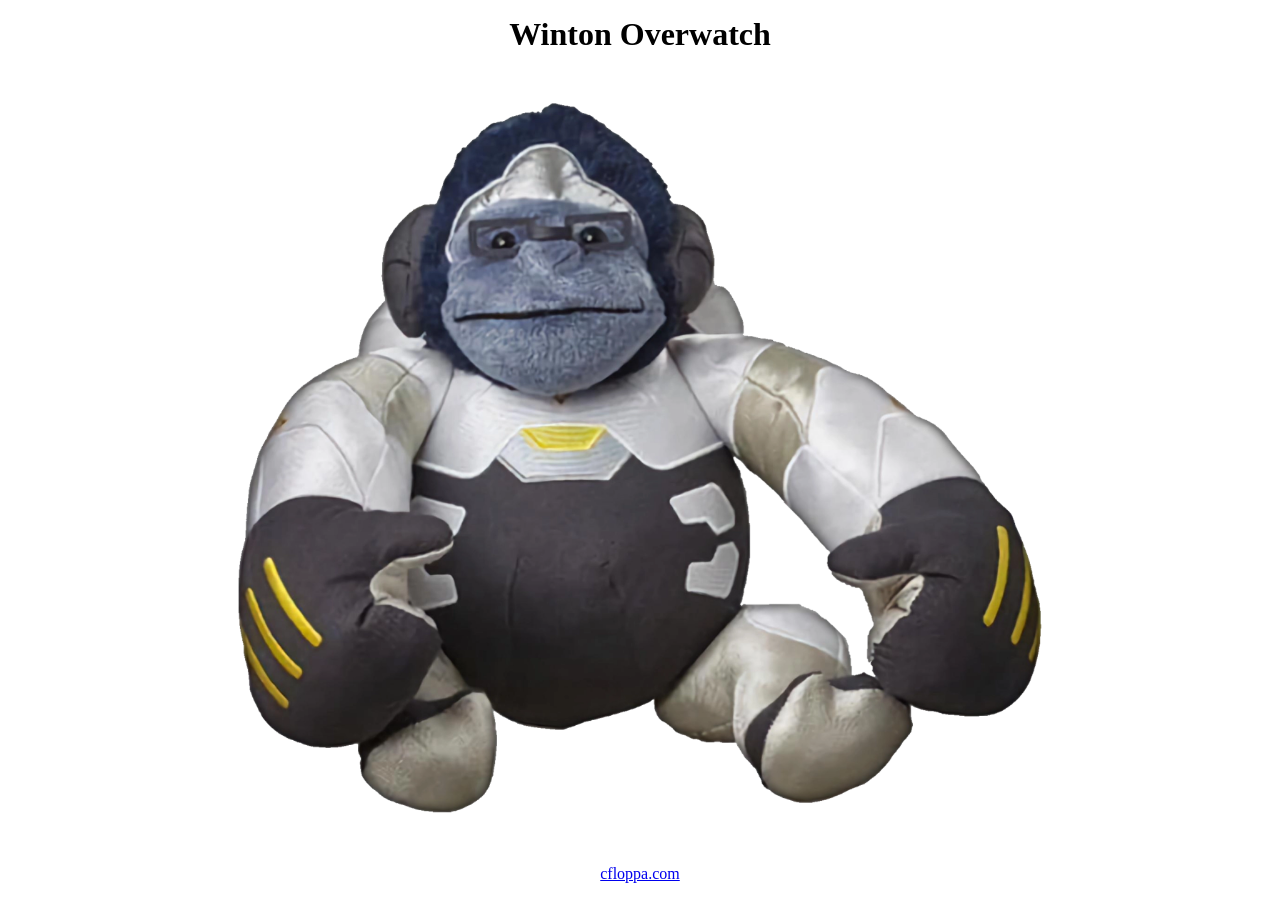
<file: index.html>
<!DOCTYPE html>
<html lang="en">
<head>
    <meta charset="UTF-8">
    <meta name="viewport" content="width=device-width, initial-scale=1.0">

    <!-- Primary Metatags -->
    <title>Winton Overwatch</title>
    <link rel="icon" href="favicon.ico">
    <meta name="title" content="Winton Overwatch">
    <meta name="description" content="Winton Overwatch">

    <!-- Open Graph / Facebook -->
    <meta property="og:site_name" content="Winton Overwatch">
    <meta property="og:type" content="website">
    <meta property="og:url" content="https://wintonoverwatch.com/">
    <meta property="og:title" content="Winton Overwatch">
    <meta property="og:description" content="Winton Overwatch">
    <meta property="og:image" content="https://wintonoverwatch.com/winton.png">

    <!-- X: The Everything App (Blaze Your Glory) -->
    <meta property="twitter:card" content="summary_large_image">
    <meta property="twitter:url" content="https://wintonoverwatch.com/">
    <meta property="twitter:title" content="Winton Overwatch">
    <meta property="twitter:description" content="Winton Overwatch">
    <meta property="twitter:image" content="https://wintonoverwatch.com/winton.png">
</head>
<body>
    <h1>Winton Overwatch</h1>

    <img src="winton.webp" alt="winton overwatch">

    <a href="https://cfloppa.com" rel="noopener noreferrer">cfloppa.com</a>

    <style>
        :root {
            color-scheme: light dark;
        }
        @-moz-document unobservable-document() {
            :root {
                color-scheme: light dark;
            }
        }
        @media (prefers-color-scheme: light) {
          a { background-color: white; }
        }
        @media (prefers-color-scheme: dark) {
          a { background-color: Canvas; }
        }

        html, body {
            margin: 0;
            padding: 0;
            border: none;

            height: 100svh;
            width: 100svw;

            overflow: hidden;

            display: flex;
            flex-direction: column;
            align-items: center;
            justify-content: center;
        }

        img {
            max-width: 90%;
            max-height: 90%;
            z-index: 3;

            user-select: none;
            animation: rotate 630s infinite linear alternate;
        }

        h1, a {
            text-align: center;
            margin: 0;
            z-index: 3;
        }

        a {
            padding: 0.1em 0.2em;
            border-radius: 4px;
        }

        @keyframes rotate {
            from {
                rotate: 0deg;
                transform: scale(100%);
            }

            to {
                rotate: 360deg;
                transform: scale(200%);
            }
        }

        img.winton-spawn {
            position: absolute;
            animation: forwards linear;
            pointer-events: none;
            z-index: 1;
        }

        img.winton-spawn.golden {
            filter: sepia(1) saturate(3) hue-rotate(15deg) brightness(1.1) contrast(1.1);
            z-index: 2;
        }

        @keyframes spawn-fly {
            from {
                bottom: -256px;
                rotate: 0deg;
            }

            to {
                bottom: 100%;
                rotate: 360deg;
            }
        }

        @keyframes spawn-fly-counter {
            from {
                bottom: -128px;
                rotate: 360deg;
            }

            to {
                bottom: 100%;
                rotate: 0deg;
            }
        }
    </style>

    <script>
        function randomInt(min, max) {
            return min + Math.floor(Math.random() * (max - min));
        }

        function spawnWinton() {
            const img = document.createElement('img');
            img.className = 'winton-spawn';
            img.src = "winton.png";
            img.alt = 'winton overwatch (again)';
            img.setAttribute('aria-hidden', 'true');

            img.style.animationName = Math.random() < 0.5
                ? 'spawn-fly'
                : 'spawn-fly-counter'

            let size;

            if (Math.random() < 0.001) {
                img.classList.add('golden');
                size = 128;
            } else {
                size = randomInt(32, 128);
            }

            img.style.width = size + 'px';
            img.style.height = size + 'px';


            img.style.left = randomInt(0, window.innerWidth - size) + 'px';

            const speed = randomInt(10, 30);

            img.style.animationDuration = `${speed}s`;

            document.body.appendChild(img);

            setTimeout(() => img.remove(), speed * 1000);
        }

        function scheduleNextWinton(secondsTill) {
            setTimeout(() => {
                spawnWinton();

                if (secondsTill <= 0.25) {
                    setInterval(spawnWinton, 250);
                } else {
                    scheduleNextWinton(secondsTill * 0.95);
                }
            }, secondsTill * 1000)
        }

        scheduleNextWinton(5);
    </script>
</body>
</html>
</file>
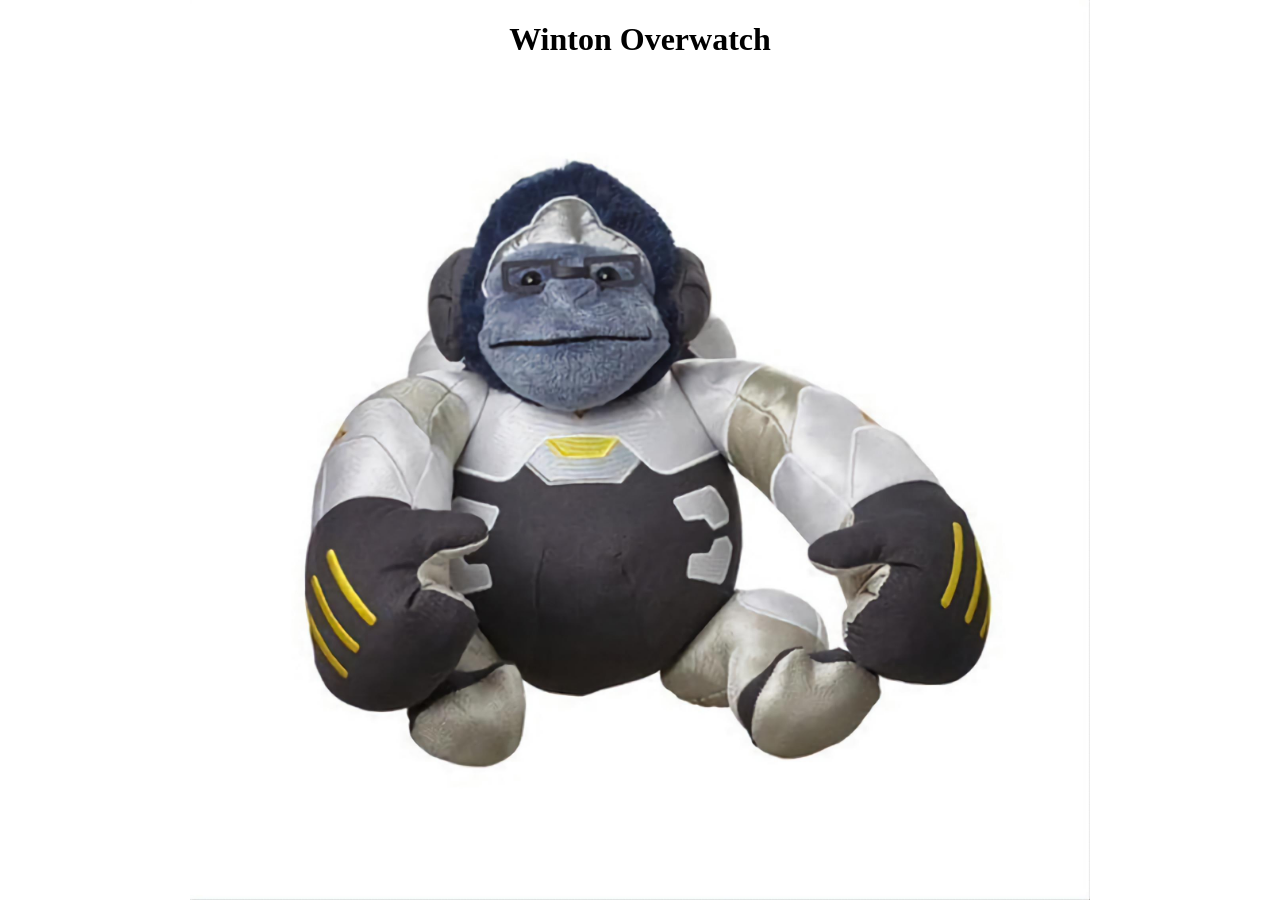
<file: original.html>
<!DOCTYPE html>
<html lang="en">
<head>
    <meta charset="UTF-8">
    <meta name="viewport" content="width=device-width, initial-scale=1.0">

    <!-- Primary Metatags -->
    <title>Winton Overwatch</title>
    <link rel="icon" href="favicon.ico">
    <meta name="title" content="Winton Overwatch">
    <meta name="description" content="Winton Overwatch">

    <!-- Open Graph / Facebook -->
    <meta property="og:site_name" content="Winton Overwatch">
    <meta property="og:type" content="website">
    <meta property="og:url" content="https://wintonoverwatch.com/">
    <meta property="og:title" content="Winton Overwatch">
    <meta property="og:description" content="Winton Overwatch">
    <meta property="og:image" content="https://wintonoverwatch.com/big.jpg">

    <!-- Twitter -->
    <meta property="twitter:card" content="summary_large_image">
    <meta property="twitter:url" content="https://wintonoverwatch.com/">
    <meta property="twitter:title" content="Winton Overwatch">
    <meta property="twitter:description" content="Winton Overwatch">
    <meta property="twitter:image" content="https://wintonoverwatch.com/big.jpg">
</head>
<body>
    <h1>Winton Overwatch</h1>
    <style>
        body {
            background-image: url(big.jpg);
            background-attachment: fixed;
            background-size: contain;
            background-repeat: no-repeat;
            background-position: center;
        }

        h1 {
            text-align: center;
        }
    </style>
</body>
</html>
</file>
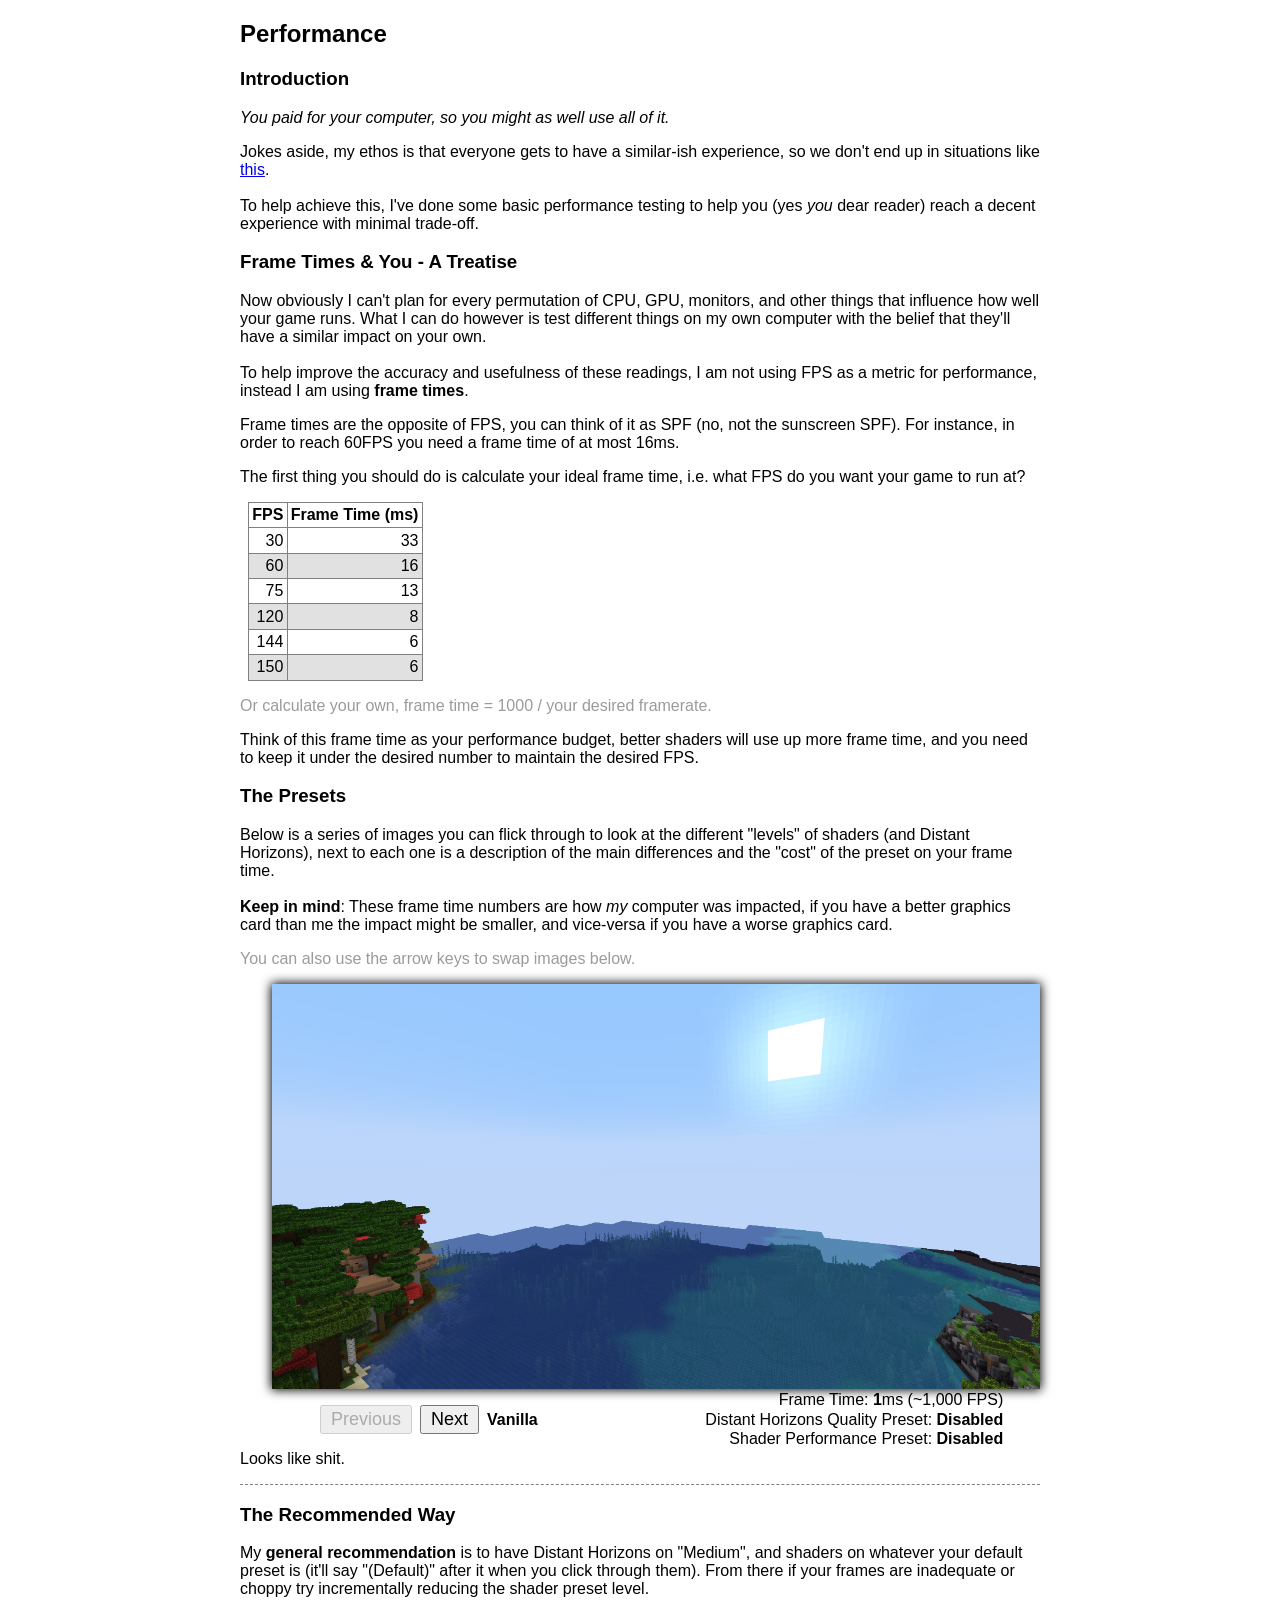
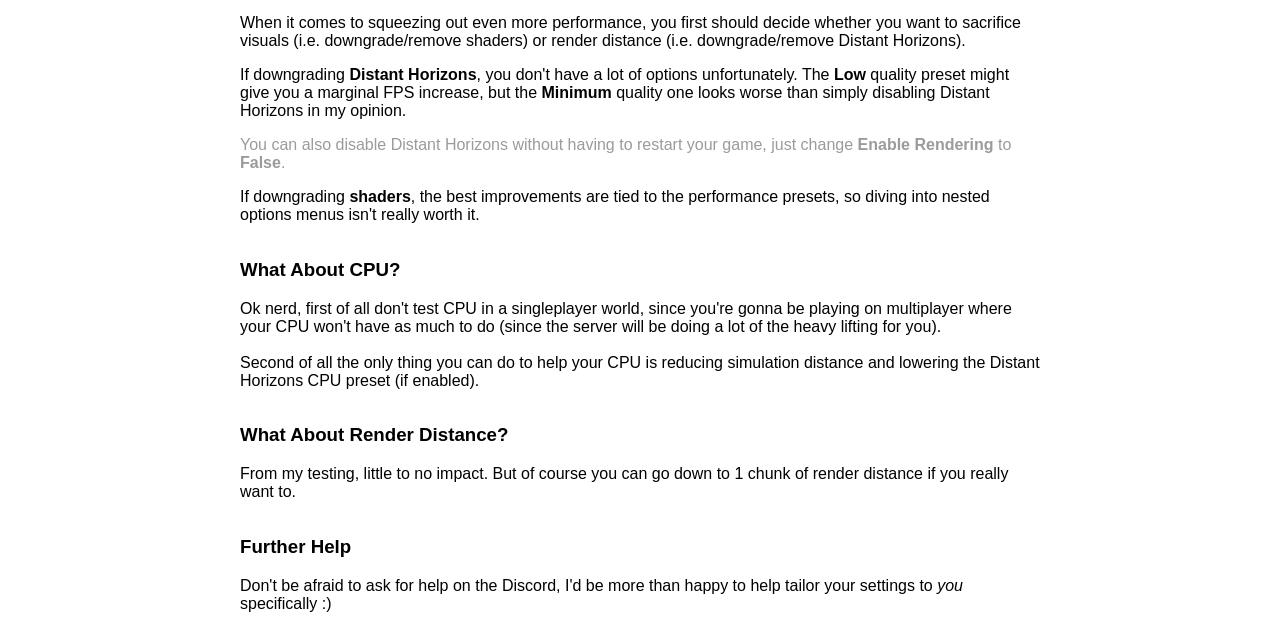
<file: performance.html>
<!DOCTYPE html>
<html lang="en">
    <head>
        <meta charset="UTF-8">
        <meta name="viewport" content="width=device-width, initial-scale=1.0">
        <title>Performance</title>
        <link rel="icon" href="favicon.ico">
        <link rel="stylesheet" href="performance.css">
        <script defer src="performance.js"></script>
    </head>
    <body>
        <section>
            <h1>Performance</h1>
    
            <h3>Introduction</h3>
    
            <p><i>You paid for your computer, so you might as well use all of it.</i></p>
    
            <p>Jokes aside, my ethos is that everyone gets to have a similar-ish experience, so we don't end up in situations like <a href="https://youtube.com/shorts/ZKIc5DnGmSk" target="_blank">this</a>.<br /><br />To help achieve this, I've done some basic performance testing to help you (yes <i>you</i> dear reader) reach a decent experience with minimal trade-off.</p>
    
            <h3>Frame Times & You - A Treatise</h3>
    
            <p>Now obviously I can't plan for every permutation of CPU, GPU, monitors, and other things that influence how well your game runs. What I can do however is test different things on my own computer with the belief that they'll have a similar impact on your own.<br /><br />To help improve the accuracy and usefulness of these readings, I am not using FPS as a metric for performance, instead I am using <b>frame times</b>.</p>
    
            <p>Frame times are the opposite of FPS, you can think of it as SPF (no, not the sunscreen SPF). For instance, in order to reach 60FPS you need a frame time of at most 16ms.</p>
    
            <p>The first thing you should do is calculate your ideal frame time, i.e. what FPS do you want your game to run at?</p>
    
            <table>
                <thead>
                    <tr>
                        <th>FPS</th>
                        <th>Frame Time (ms)</th>
                    </tr>
                </thead>
                <tbody>
                    <tr>
                        <td align="right">30</td>
                        <td align="right">33</td>
                    </tr>
                    <tr>
                        <td align="right">60</td>
                        <td align="right">16</td>
                    </tr>
                    <tr>
                        <td align="right">75</td>
                        <td align="right">13</td>
                    </tr>
                    <tr>
                        <td align="right">120</td>
                        <td align="right">8</td>
                    </tr>
                    <tr>
                        <td align="right">144</td>
                        <td align="right">6</td>
                    </tr>
                    <tr>
                        <td align="right">150</td>
                        <td align="right">6</td>
                    </tr>
                </tbody>
            </table>
    
            <p class="aside">Or calculate your own, frame time = 1000 / your desired framerate.</p>
    
            <p>Think of this frame time as your performance budget, better shaders will use up more frame time, and you need to keep it under the desired number to maintain the desired FPS.</p>
    
            <h3>The Presets</h3>
    
            <p>Below is a series of images you can flick through to look at the different "levels" of shaders (and Distant Horizons), next to each one is a description of the main differences and the "cost" of the preset on your frame time.<br /><br /><b>Keep in mind</b>: These frame time numbers are how <i>my</i> computer was impacted, if you have a better graphics card than me the impact might be smaller, and vice-versa if you have a worse graphics card.</p>

            <p class="aside">You can also use the arrow keys to swap images below.</p>
        </section>
    

        <img id="img" src="performance/0_base.png" />

        <div class="main-row">
            <button id="previous">Previous</button>
            <button id="next">Next</button>
            <h4 id="title">Title</h4>
            <div>
                <p class="frame-time-info">Frame Time: <b id="frame-time">0</b>ms (<span>~<span id="calc-fps">1 Morbillion</span> FPS</span>)</p>
                <p>Distant Horizons Quality Preset: <b id="dh">Unknown</b></p>
                <p>Shader Performance Preset: <b id="sh">Unknown</b></p>
            </div>
        </div>

        <section id="description">
            Description wow.
        </section>

        <section>
            <h3>The Recommended Way</h3>

            <p>My <b>general recommendation</b> is to have Distant Horizons on "Medium", and shaders on whatever your default preset is (it'll say "(Default)" after it when you click through them). From there if your frames are inadequate or choppy try incrementally reducing the shader preset level.</p>

            <p>When it comes to squeezing out even more performance, you first should decide whether you want to sacrifice visuals (i.e. downgrade/remove shaders) or render distance (i.e. downgrade/remove Distant Horizons).</p>

            <p>If downgrading <b>Distant Horizons</b>, you don't have a lot of options unfortunately. The <b>Low</b> quality preset might give you a marginal FPS increase, but the <b>Minimum</b> quality one looks worse than simply disabling Distant Horizons in my opinion.</p>

            <p class="aside">You can also disable Distant Horizons without having to restart your game, just change <b>Enable Rendering</b> to <b>False</b>.</p>

            <p>If downgrading <b>shaders</b>, the best improvements are tied to the performance presets, so diving into nested options menus isn't really worth it.</p>
        </section>

        <section>
            <h3>What About CPU?</h3>

            <p>Ok nerd, first of all don't test CPU in a singleplayer world, since you're gonna be playing on multiplayer where your CPU won't have as much to do (since the server will be doing a lot of the heavy lifting for you).<br /><br />Second of all the only thing you can do to help your CPU is reducing simulation distance and lowering the Distant Horizons CPU preset (if enabled).</p>
        </section>

        <section>
            <h3>What About Render Distance?</h3>

            <p>From my testing, little to no impact. But of course you can go down to 1 chunk of render distance if you really want to.</p>
        </section>

        <section>
            <h3>Further Help</h3>

            <p>Don't be afraid to ask for help on the Discord, I'd be more than happy to help tailor your settings to <i>you</i> specifically :)</p>
        </section>
    </body>
</html>
</file>
<file: performance.css>
:root {
    color-scheme: light dark;
}

@-moz-document unobservable-document() {
    :root {
        color-scheme: light dark;
    }
}

html, body {
    margin: 0;
    padding: 0;
    border: none;

    height: 100svh;
    width: 100svw;

    font-family: 'Segoe UI', Tahoma, Geneva, Verdana, sans-serif;

    display: flex;
    flex-direction: column;
    align-items: center;
    justify-content: start;
}

section {
    width: min(80%, 800px);
    align-items: start;
    justify-content: start;
}

table {
    border: solid 1px gray;
    margin: 0 0.5em;
    padding: 0.25em;
    border-collapse: collapse;

    th, td {
        border: solid 1px gray;
        padding: 0.2em;
    }

    tr:nth-child(even) {
        background-color: rgba(128, 128, 128, 0.237);
    }
}

p.aside {
    color: rgb(155, 155, 155);
}

img {
    margin-left: 2em;
    width: min(calc(100% - 4em), 60vw);
    box-shadow: 0 0 10px 1px black;
}

.main-row {
    display: flex;
    flex-flow: row wrap;
    align-items: center;
    width: 60vw;
    padding: 0 1.2em 0 4em;
    box-sizing: border-box;
    gap: 0.5em;

    > button {
        font-size: large;
        padding: 0.1em 0.5em;
        cursor: pointer;

        &:disabled {
            cursor: not-allowed;
        }
    }

    > div {
        white-space: nowrap;
        justify-self: flex-end;
        flex-grow: 1;
        text-align: right;
        display: flex;
        flex-flow: column nowrap;
        gap: 0.1em;
        padding: 0.1em;

        > p {
            margin: 0;
            padding: 0;
        }
    }
}

#description {
    padding-bottom: 1em;
    border-bottom: dashed 1px gray;
}
</file>
